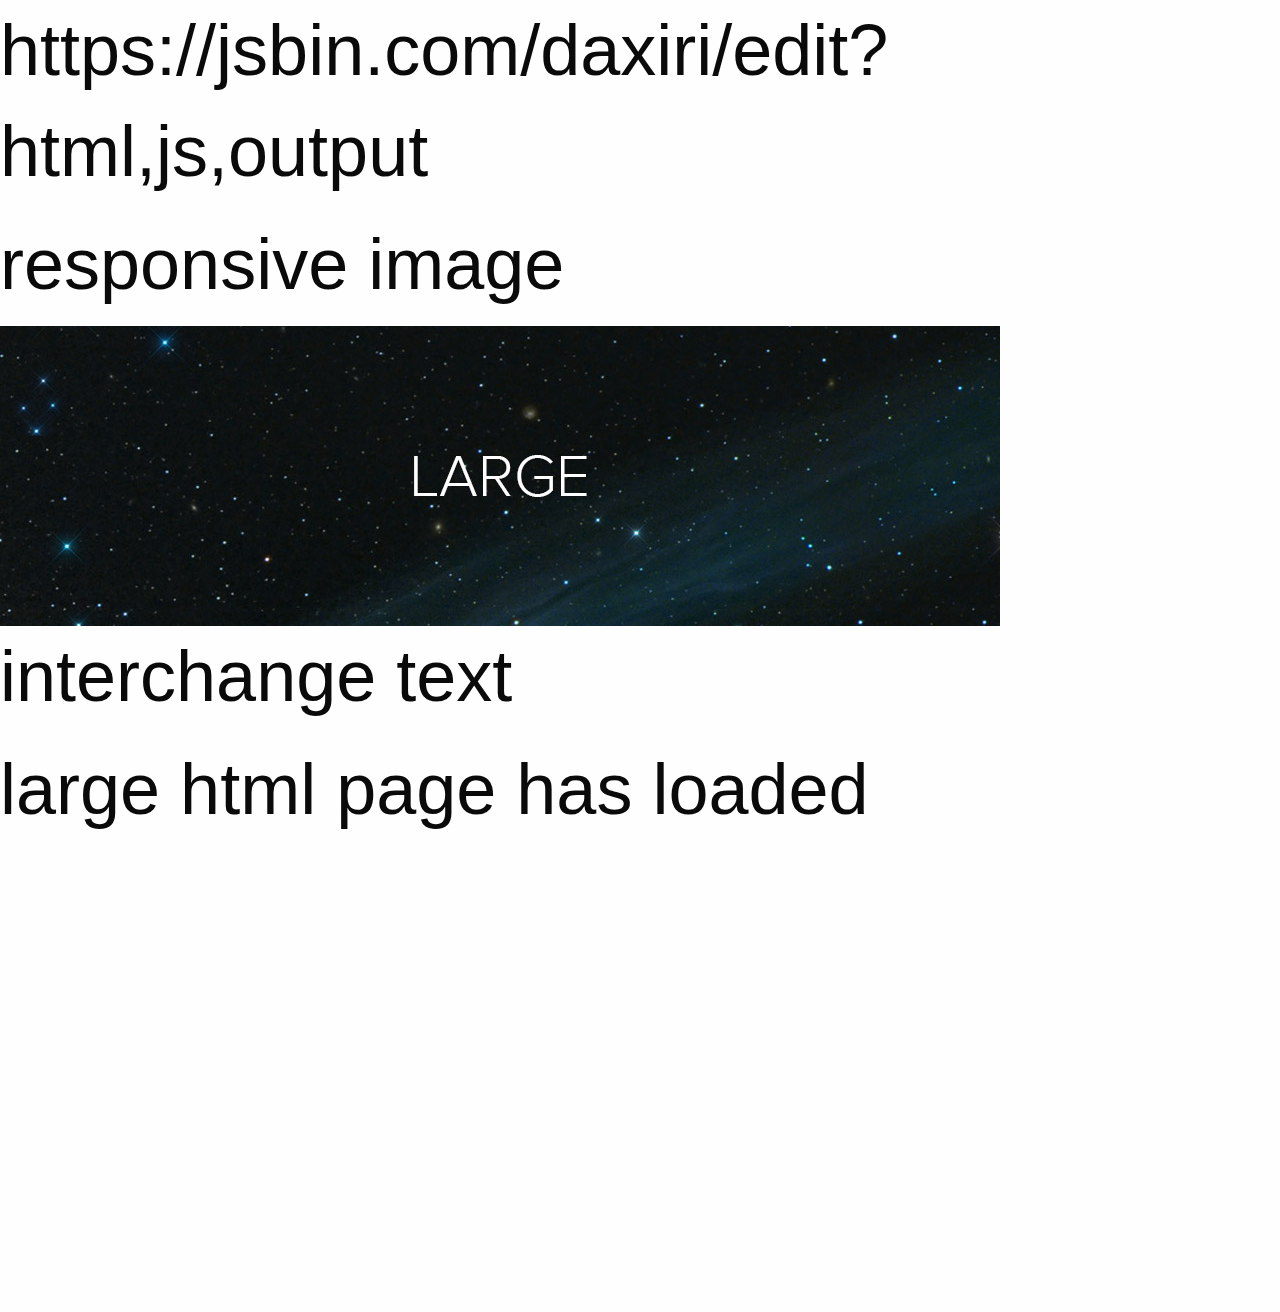
<file: interchange/index.html>
<!doctype html>
<html class="no-js" lang="en" dir="ltr">
  <head>
    <meta charset="utf-8">
    <meta http-equiv="x-ua-compatible" content="ie=edge">
    <meta name="viewport" content="width=device-width, initial-scale=1.0">
    <title>interchange experiment</title>
    <link rel="stylesheet" href="../css/foundation.css">
    <link rel="stylesheet" href="../css/app.css">
  </head>
  <body>
      <h1>https://jsbin.com/daxiri/edit?html,js,output</h1>
      <h1>responsive image</h1>

        <img data-interchange="
        [small.jpg, small],
        [medium.jpg, medium],
        [large.jpg, large]
        ">

      <h1>interchange text</h1>
<div data-interchange="
[default.html, small],
[medium.html, medium],
[large.html, large]">
</div>

    <script src="../js/vendor/jquery.js"></script>
    <script src="../js/vendor/what-input.js"></script>
    <script src="../js/vendor/foundation.js"></script>
    <script src="../js/app.js"></script>
  </body>
</html>
</file>
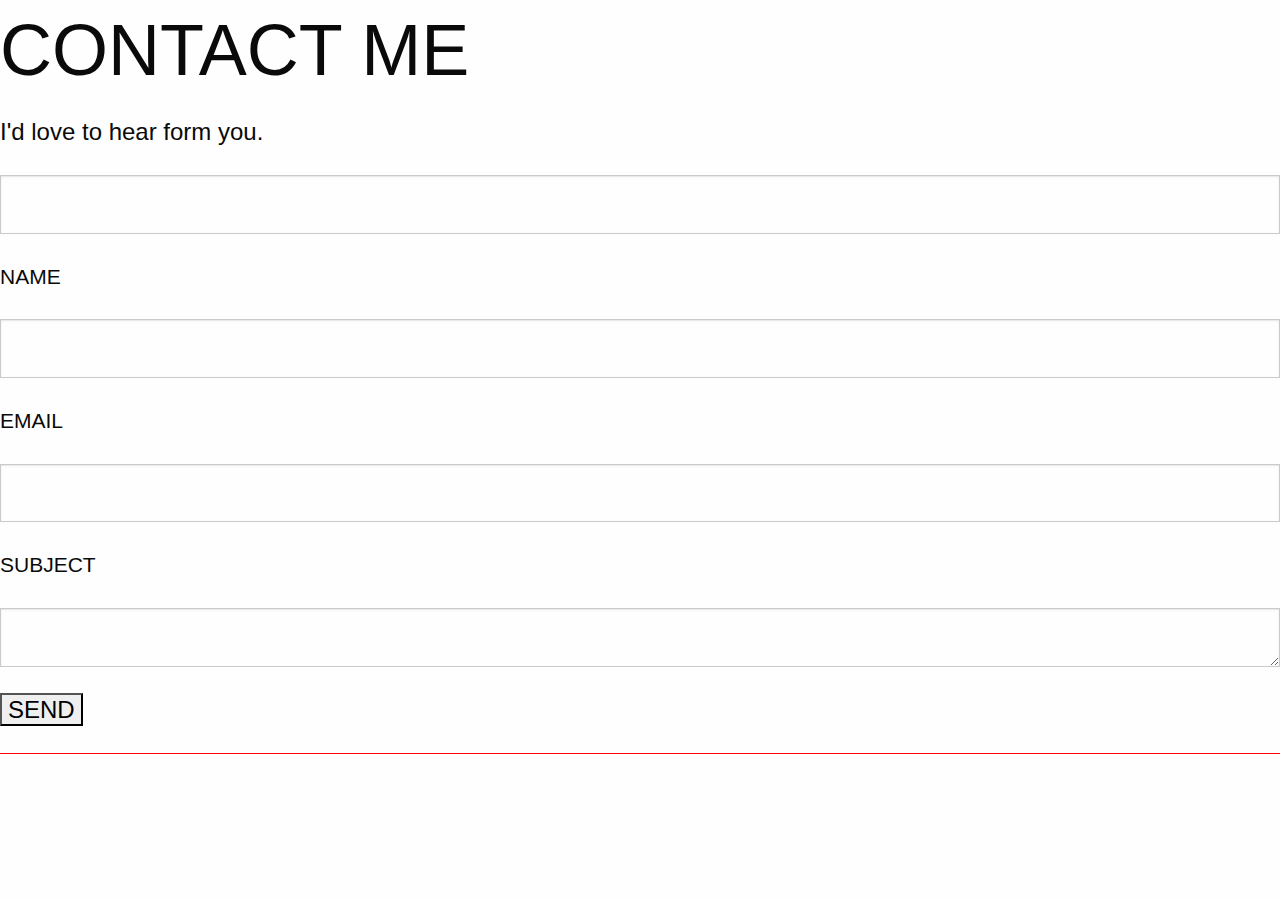
<file: contact.html>
<!doctype html>
<html class="no-js" lang="en" dir="ltr">
  <head>
    <meta charset="utf-8">
    <meta http-equiv="x-ua-compatible" content="ie=edge">
    <meta name="viewport" content="width=device-width, initial-scale=1.0">
    <title>Foundation for Sites</title>
    <link rel="stylesheet" href="css/foundation.css">
    <link rel="stylesheet" href="css/app.css">
  </head>
  <body>
    <section id="contact" class="row">
    <div class="sectionheader">

    <h1>CONTACT ME</h1></div>

    <article>

    <p>  I'd love to hear form you.</p>

    <form action="https://docs.google.com/a/csueastbay.edu/forms/d/e/1FAIpQLSe9Zn-ul7udq59uh-x9l47a-lItkaZYqkUpveUX3r2lMd_MJw/formResponse" method="post" class="contactform">

    <p class="input_wrapper">
      <input type="text" name="entry.355267584" value=""  id ="contact_nom"><label for="contact_nom">NAME</label>
    </p>
    <p class="input_wrapper">
      <input type="text" name="entry.995897948" value=""  id ="contact_email"><label for="contact_email">EMAIL</label>
    </p>
    <p class="input_wrapper">
      <input type="text" name="entry.985983755" value=""  id ="contact_sujet"><label for="contact_sujet">SUBJECT</label>
    </p>
    <p class="textarea_wrapper">
      <textarea name="entry.1778069975" id="contact_message"></textarea>
    </p>

    <p class="submit_wrapper"><input type="submit" value="SEND"></p>
    </form>

    </article>
    </section>

    <script src="js/vendor/jquery.js"></script>
    <script src="js/vendor/what-input.js"></script>
    <script src="js/vendor/foundation.js"></script>
    <script src="js/app.js"></script>
  </body>
</html>
</file>
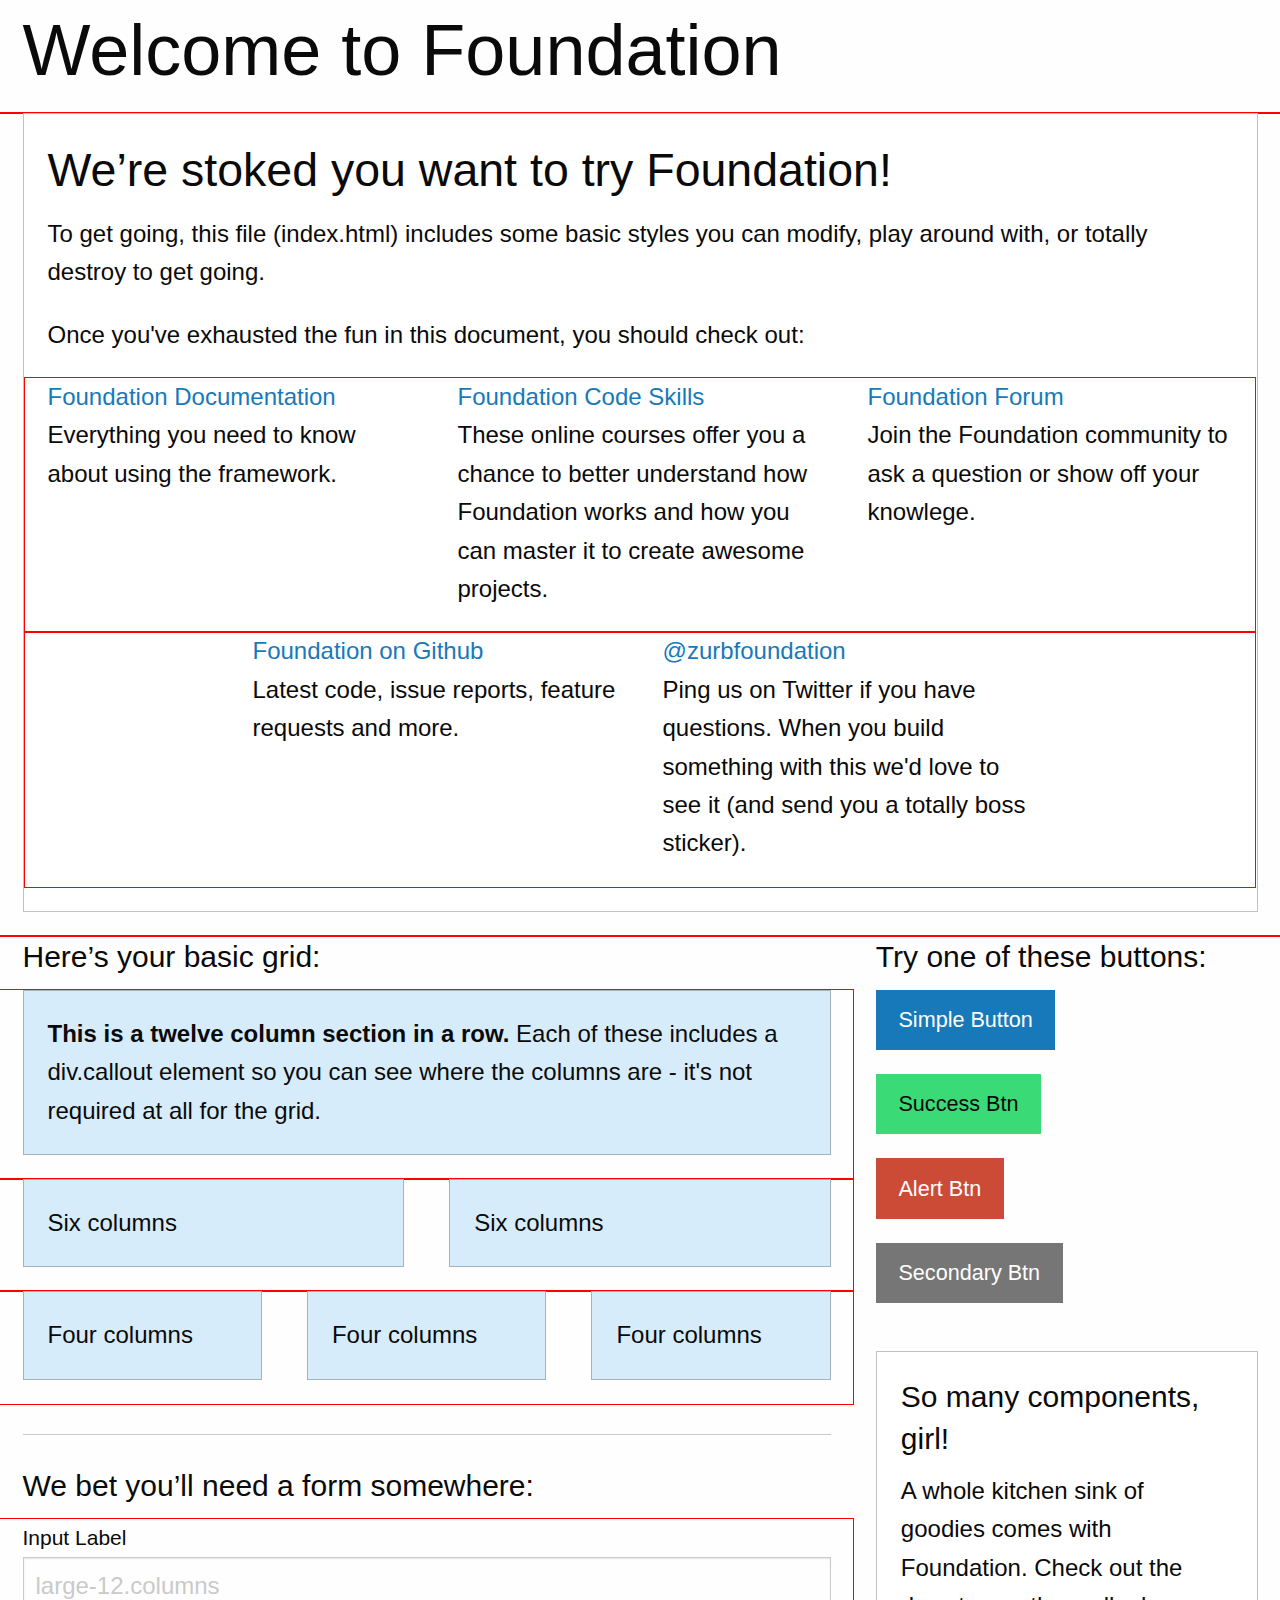
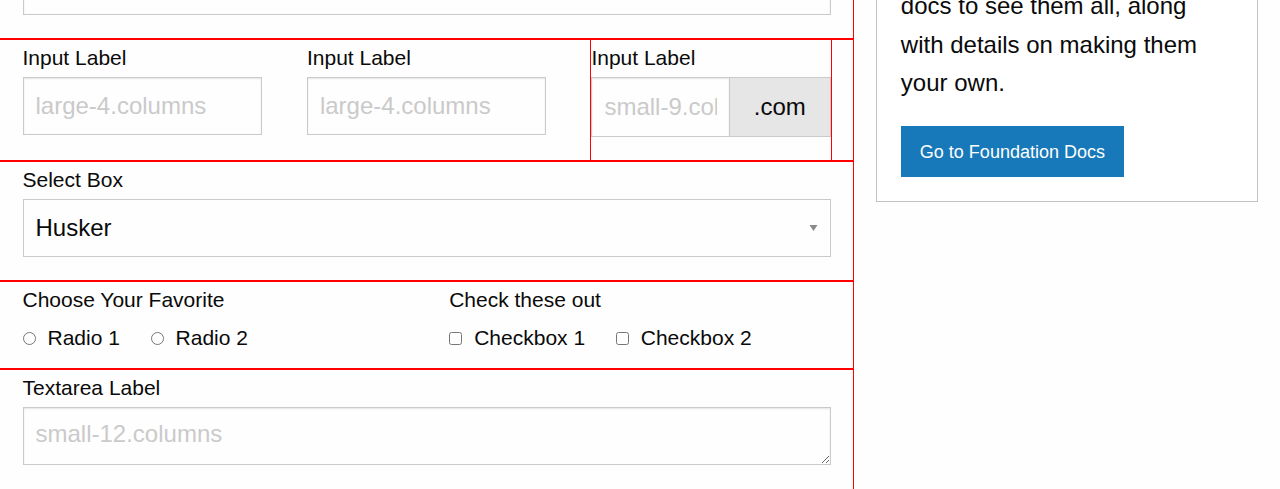
<file: template-index.html>
<!doctype html>
<html class="no-js" lang="en" dir="ltr">
  <head>
    <meta charset="utf-8">
    <meta http-equiv="x-ua-compatible" content="ie=edge">
    <meta name="viewport" content="width=device-width, initial-scale=1.0">
    <title>Foundation for Sites</title>
    <link rel="stylesheet" href="css/foundation.css">
    <link rel="stylesheet" href="css/app.css">
  </head>
  <body>
    <div class="row">
      <div class="large-12 columns">
        <h1>Welcome to Foundation</h1>
      </div>
    </div>

    <div class="row">
      <div class="large-12 columns">
        <div class="callout">
          <h3>We&rsquo;re stoked you want to try Foundation! </h3>
          <p>To get going, this file (index.html) includes some basic styles you can modify, play around with, or totally destroy to get going.</p>
          <p>Once you've exhausted the fun in this document, you should check out:</p>
          <div class="row">
            <div class="large-4 medium-4 columns">
              <p><a href="http://foundation.zurb.com/docs">Foundation Documentation</a><br />Everything you need to know about using the framework.</p>
            </div>
            <div class="large-4 medium-4 columns">
              <p><a href="http://zurb.com/university/code-skills">Foundation Code Skills</a><br />These online courses offer you a chance to better understand how Foundation works and how you can master it to create awesome projects.</p>
            </div>
            <div class="large-4 medium-4 columns">
              <p><a href="http://foundation.zurb.com/forum">Foundation Forum</a><br />Join the Foundation community to ask a question or show off your knowlege.</p>
            </div>
          </div>
          <div class="row">
            <div class="large-4 medium-4 medium-push-2 columns">
              <p><a href="http://github.com/zurb/foundation">Foundation on Github</a><br />Latest code, issue reports, feature requests and more.</p>
            </div>
            <div class="large-4 medium-4 medium-pull-2 columns">
              <p><a href="https://twitter.com/ZURBfoundation">@zurbfoundation</a><br />Ping us on Twitter if you have questions. When you build something with this we'd love to see it (and send you a totally boss sticker).</p>
            </div>
          </div>
        </div>
      </div>
    </div>

    <div class="row">
      <div class="large-8 medium-8 columns">
        <h5>Here&rsquo;s your basic grid:</h5>
        <!-- Grid Example -->

        <div class="row">
          <div class="large-12 columns">
            <div class="primary callout">
              <p><strong>This is a twelve column section in a row.</strong> Each of these includes a div.callout element so you can see where the columns are - it's not required at all for the grid.</p>
            </div>
          </div>
        </div>
        <div class="row">
          <div class="large-6 medium-6 columns">
            <div class="primary callout">
              <p>Six columns</p>
            </div>
          </div>
          <div class="large-6 medium-6 columns">
            <div class="primary callout">
              <p>Six columns</p>
            </div>
          </div>
        </div>
        <div class="row">
          <div class="large-4 medium-4 small-4 columns">
            <div class="primary callout">
              <p>Four columns</p>
            </div>
          </div>
          <div class="large-4 medium-4 small-4 columns">
            <div class="primary callout">
              <p>Four columns</p>
            </div>
          </div>
          <div class="large-4 medium-4 small-4 columns">
            <div class="primary callout">
              <p>Four columns</p>
            </div>
          </div>
        </div>

        <hr />

        <h5>We bet you&rsquo;ll need a form somewhere:</h5>
        <form>
          <div class="row">
            <div class="large-12 columns">
              <label>Input Label</label>
              <input type="text" placeholder="large-12.columns" />
            </div>
          </div>
          <div class="row">
            <div class="large-4 medium-4 columns">
              <label>Input Label</label>
              <input type="text" placeholder="large-4.columns" />
            </div>
            <div class="large-4 medium-4 columns">
              <label>Input Label</label>
              <input type="text" placeholder="large-4.columns" />
            </div>
            <div class="large-4 medium-4 columns">
              <div class="row collapse">
                <label>Input Label</label>
                <div class="input-group">
                  <input type="text" placeholder="small-9.columns" class="input-group-field" />
                  <span class="input-group-label">.com</span>
                </div>
              </div>
            </div>
          </div>
          <div class="row">
            <div class="large-12 columns">
              <label>Select Box</label>
              <select>
                <option value="husker">Husker</option>
                <option value="starbuck">Starbuck</option>
                <option value="hotdog">Hot Dog</option>
                <option value="apollo">Apollo</option>
              </select>
            </div>
          </div>
          <div class="row">
            <div class="large-6 medium-6 columns">
              <label>Choose Your Favorite</label>
              <input type="radio" name="pokemon" value="Red" id="pokemonRed"><label for="pokemonRed">Radio 1</label>
              <input type="radio" name="pokemon" value="Blue" id="pokemonBlue"><label for="pokemonBlue">Radio 2</label>
            </div>
            <div class="large-6 medium-6 columns">
              <label>Check these out</label>
              <input id="checkbox1" type="checkbox"><label for="checkbox1">Checkbox 1</label>
              <input id="checkbox2" type="checkbox"><label for="checkbox2">Checkbox 2</label>
            </div>
          </div>
          <div class="row">
            <div class="large-12 columns">
              <label>Textarea Label</label>
              <textarea placeholder="small-12.columns"></textarea>
            </div>
          </div>
        </form>
      </div>

      <div class="large-4 medium-4 columns">
        <h5>Try one of these buttons:</h5>
        <p><a href="#" class="button">Simple Button</a><br/>
        <a href="#" class="success button">Success Btn</a><br/>
        <a href="#" class="alert button">Alert Btn</a><br/>
        <a href="#" class="secondary button">Secondary Btn</a></p>
        <div class="callout">
          <h5>So many components, girl!</h5>
          <p>A whole kitchen sink of goodies comes with Foundation. Check out the docs to see them all, along with details on making them your own.</p>
          <a href="http://foundation.zurb.com/sites/docs/" class="small button">Go to Foundation Docs</a>
        </div>
      </div>
    </div>

    <script src="js/vendor/jquery.js"></script>
    <script src="js/vendor/what-input.js"></script>
    <script src="js/vendor/foundation.js"></script>
    <script src="js/app.js"></script>
  </body>
</html>
</file>
<file: css/app.css>
.row{outline:1px solid red;}
.column{outline:1px solid blue;}


#bigText{font-family: 'Dancing Script', cursive; font-size: 170px;}
#mainImage{width:100%;}

@media only screen and (max-width:1000px) {
  .column{
        background-color: lightblue;
    }
}

#output{font-size: 2rem;}
html{font-size: 24px; color:red;}
</file>
